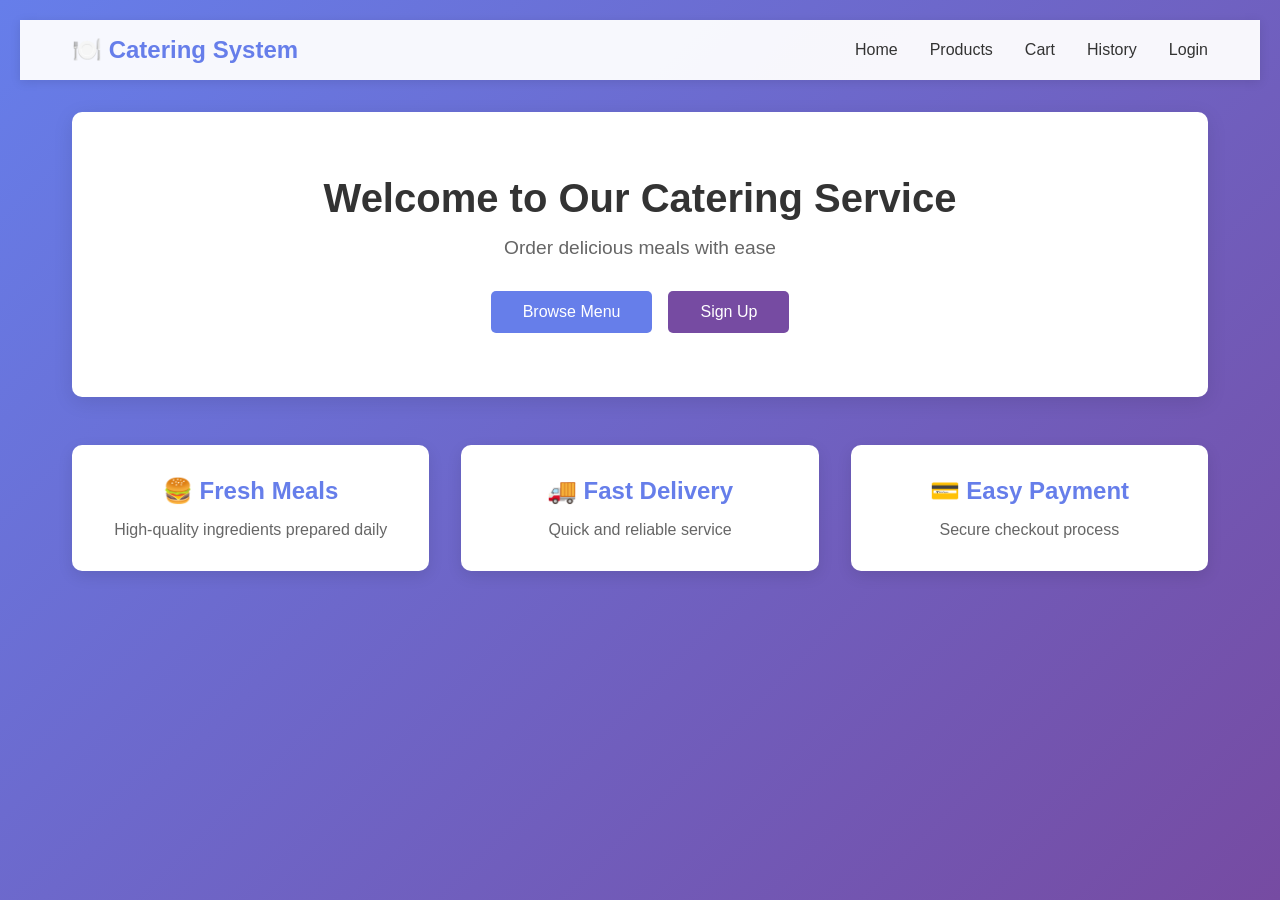
<file: CSE370-Project--main/Catering Management Website with User Authentication, Dynamic Ordering, and Spending Tracking/assests/index.html>
<!DOCTYPE html>
<html lang="en">
<head>
    <meta charset="UTF-8">
    <meta name="viewport" content="width=device-width, initial-scale=1.0">
    <title>Catering Payment System</title>
    <link rel="stylesheet" href="style.css">
</head>
<body>
    <nav class="navbar">
        <div class="nav-container">
            <h1 class="logo">🍽️ Catering System</h1>
            <div class="nav-links" id="navLinks">
                <a href="index.html">Home</a>
                <a href="products.html" id="productsLink">Products</a>
                <a href="cart.html" id="cartLink">Cart</a>
                <a href="history.html" id="historyLink">History</a>
                <a href="#" id="authLink">Login</a>
            </div>
        </div>
    </nav>

    <div class="container">
        <div class="hero">
            <h2>Welcome to Our Catering Service</h2>
            <p>Order delicious meals with ease</p>
            <div class="hero-buttons">
                <a href="products.html" class="btn btn-primary">Browse Menu</a>
                <a href="register.html" class="btn btn-secondary">Sign Up</a>
            </div>
        </div>

        <div class="features">
            <div class="feature-card">
                <h3>🍔 Fresh Meals</h3>
                <p>High-quality ingredients prepared daily</p>
            </div>
            <div class="feature-card">
                <h3>🚚 Fast Delivery</h3>
                <p>Quick and reliable service</p>
            </div>
            <div class="feature-card">
                <h3>💳 Easy Payment</h3>
                <p>Secure checkout process</p>
            </div>
        </div>
    </div>

    <script src="auth.js"></script>
    <script>
        // Update navigation based on login status
        function updateNav() {
            const token = localStorage.getItem('token');
            const authLink = document.getElementById('authLink');
            
            if (token) {
                authLink.textContent = 'Logout';
                authLink.href = '#';
                authLink.onclick = (e) => {
                    e.preventDefault();
                    logout();
                };
            }
        }
        
        updateNav();
    </script>
</body>
</html>
</file>
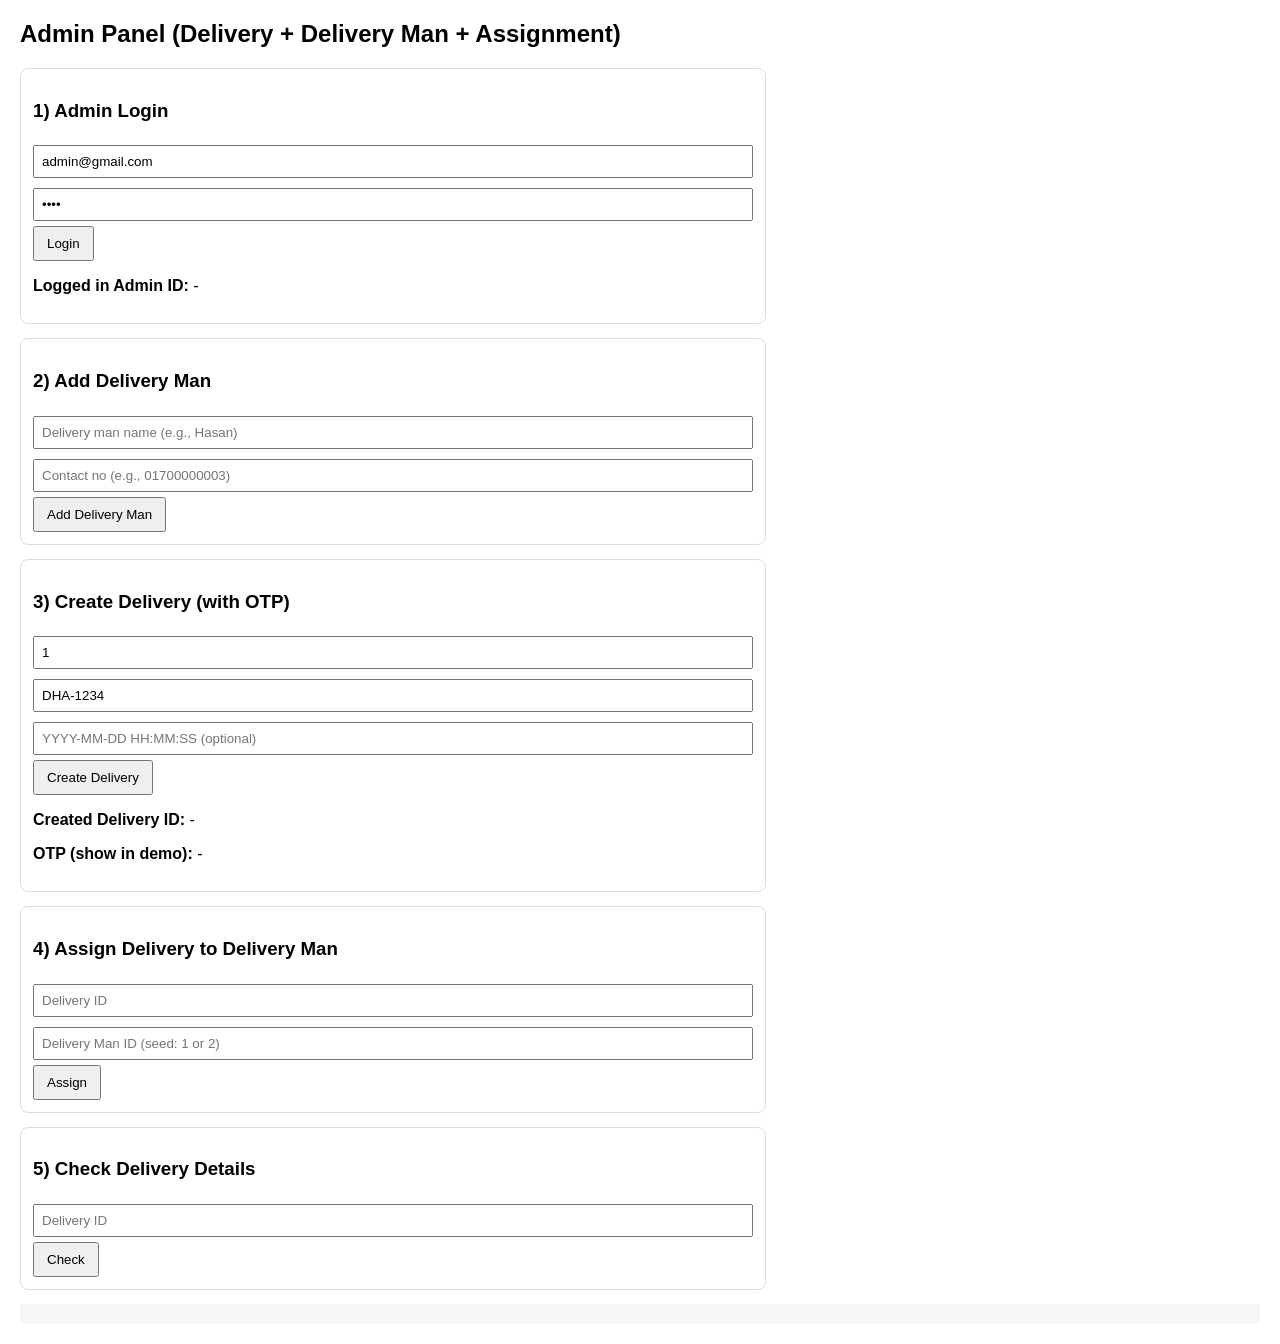
<file: CSE370-Project--main/deliveryapp/admin.html>
<!doctype html>
<html>
<head>
  <meta charset="utf-8">
  <title>Admin Panel (Demo)</title>
  <style>
    body { font-family: Arial, sans-serif; margin: 20px; }
    .card { border: 1px solid #ddd; padding: 12px; border-radius: 8px; margin-bottom: 14px; max-width: 720px; }
    input { padding: 7px; margin: 5px 0; width: 100%; box-sizing: border-box; }
    button { padding: 8px 12px; cursor: pointer; }
    pre { background: #f6f6f6; padding: 10px; overflow:auto; }
  </style>
</head>
<body>
  <h2>Admin Panel (Delivery + Delivery Man + Assignment)</h2>

  <div class="card">
    <h3>1) Admin Login</h3>
    <input id="email" placeholder="email" value="admin@gmail.com">
    <input id="password" placeholder="password" value="1234" type="password">
    <button onclick="login()">Login</button>
    <p><b>Logged in Admin ID:</b> <span id="aid">-</span></p>
  </div>

  <div class="card">
    <h3>2) Add Delivery Man</h3>
    <input id="dm_name" placeholder="Delivery man name (e.g., Hasan)">
    <input id="dm_contact" placeholder="Contact no (e.g., 01700000003)">
    <button onclick="addDM()">Add Delivery Man</button>
  </div>

  <div class="card">
    <h3>3) Create Delivery (with OTP)</h3>
    <input id="customer_id" placeholder="Customer ID (seed: 1 or 2)" value="1">
    <input id="vehicle_no" placeholder="Vehicle no (e.g., DHA-1234)" value="DHA-1234">
    <input id="delivery_time" placeholder="YYYY-MM-DD HH:MM:SS (optional)">
    <button onclick="createDelivery()">Create Delivery</button>
    <p><b>Created Delivery ID:</b> <span id="did">-</span></p>
    <p><b>OTP (show in demo):</b> <span id="otp">-</span></p>
  </div>

  <div class="card">
    <h3>4) Assign Delivery to Delivery Man</h3>
    <input id="assign_did" placeholder="Delivery ID">
    <input id="assign_dmid" placeholder="Delivery Man ID (seed: 1 or 2)">
    <button onclick="assign()">Assign</button>
  </div>

  <div class="card">
    <h3>5) Check Delivery Details</h3>
    <input id="check_did" placeholder="Delivery ID">
    <button onclick="checkDelivery()">Check</button>
  </div>

  <pre id="out"></pre>

<script>
const api = (file) => "../backend/" + file;

function show(obj){ document.getElementById("out").textContent = JSON.stringify(obj, null, 2); }

async function post(file, body){
  const r = await fetch(api(file), {
    method: "POST",
    headers: {"Content-Type": "application/json"},
    body: JSON.stringify(body)
  });
  const data = await r.json().catch(()=>({message:"Invalid JSON"}));
  if(!r.ok) { show({error:true, status:r.status, data}); return null; }
  show(data); return data;
}

async function login(){
  const data = await post("admin_login.php", {email: email.value, password: password.value});
  if(data){ aid.textContent = data.A_id; }
}

async function addDM(){
  const A_id = Number(aid.textContent);
  if(!A_id) return show({message:"Login first"});
  const data = await post("admin_add_deliveryman.php", {A_id, name: dm_name.value, contact_no: dm_contact.value});
  return data;
}

async function createDelivery(){
  const data = await post("delivery_create.php", {
    customer_id: Number(customer_id.value),
    vehicle_no: vehicle_no.value,
    delivery_time: delivery_time.value
  });
  if(data){
    did.textContent = data.d_id;
    otp.textContent = data.otp_code;
    assign_did.value = data.d_id;
    check_did.value = data.d_id;
  }
}

async function assign(){
  const A_id = Number(aid.textContent);
  if(!A_id) return show({message:"Login first"});
  const data = await post("admin_assign_delivery.php", {
    A_id,
    d_id: Number(assign_did.value),
    dm_id: Number(assign_dmid.value)
  });
  return data;
}

async function checkDelivery(){
  const d_id = Number(check_did.value);
  const r = await fetch(api("delivery_logs.php") + "?d_id=" + encodeURIComponent(d_id));
  const data = await r.json();
  show(data);
}
</script>
</body>
</html>
</file>
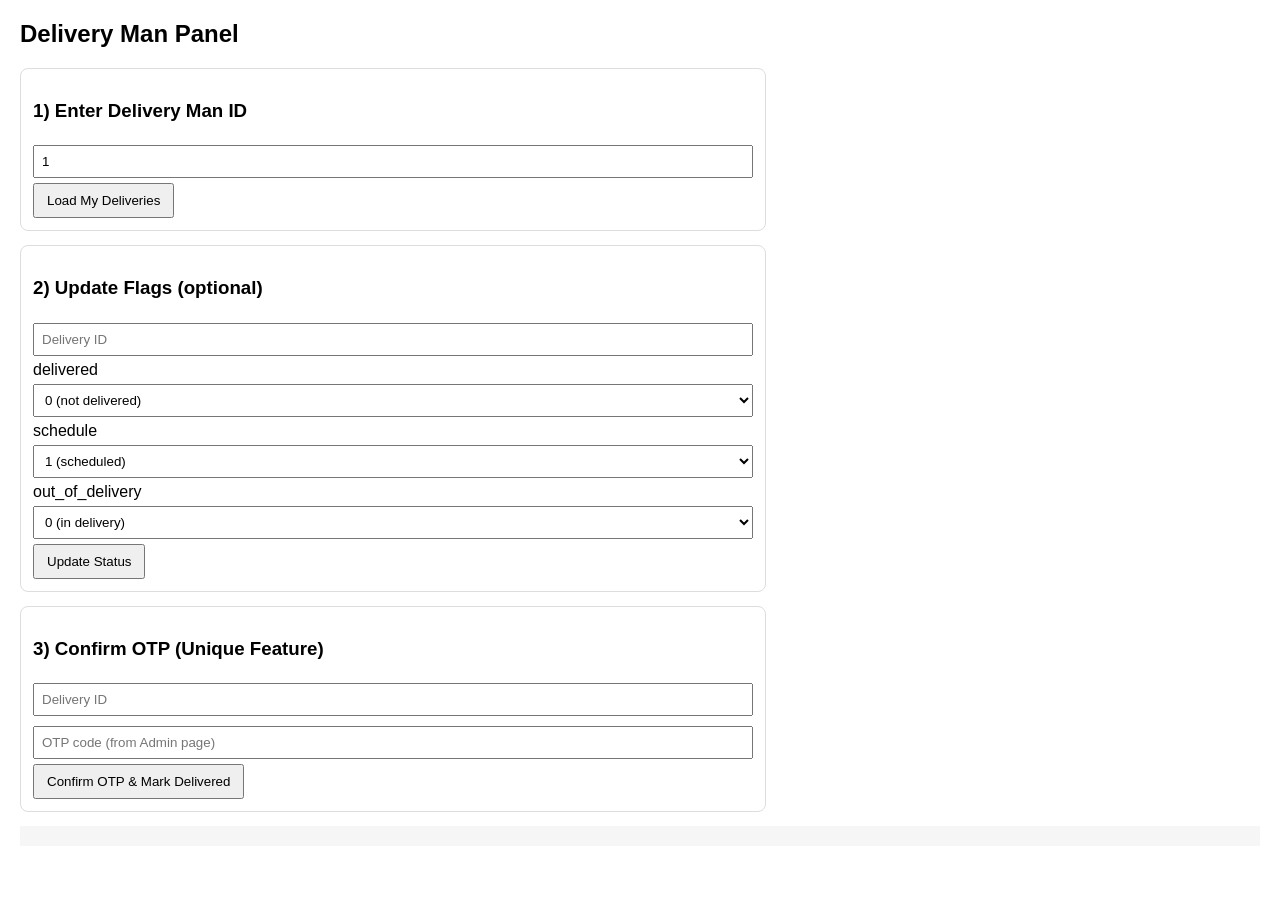
<file: CSE370-Project--main/deliveryapp/deliveryman.html>
<!doctype html>
<html>
<head>
  <meta charset="utf-8">
  <title>Delivery Man Panel (Demo)</title>
  <style>
    body { font-family: Arial, sans-serif; margin: 20px; }
    .card { border: 1px solid #ddd; padding: 12px; border-radius: 8px; margin-bottom: 14px; max-width: 720px; }
    input, select { padding: 7px; margin: 5px 0; width: 100%; box-sizing: border-box; }
    button { padding: 8px 12px; cursor: pointer; }
    pre { background: #f6f6f6; padding: 10px; overflow:auto; }
  </style>
</head>
<body>
  <h2>Delivery Man Panel</h2>

  <div class="card">
    <h3>1) Enter Delivery Man ID</h3>
    <input id="dm_id" placeholder="Delivery Man ID (seed: 1 or 2)" value="1">
    <button onclick="load()">Load My Deliveries</button>
  </div>

  <div class="card">
    <h3>2) Update Flags (optional)</h3>
    <input id="d_id" placeholder="Delivery ID">
    <label>delivered</label>
    <select id="delivered">
      <option value="0">0 (not delivered)</option>
      <option value="1">1 (delivered)</option>
    </select>
    <label>schedule</label>
    <select id="schedule">
      <option value="0">0 (not scheduled)</option>
      <option value="1" selected>1 (scheduled)</option>
    </select>
    <label>out_of_delivery</label>
    <select id="out_of_delivery">
      <option value="0" selected>0 (in delivery)</option>
      <option value="1">1 (out of delivery)</option>
    </select>
    <button onclick="updateStatus()">Update Status</button>
  </div>

  <div class="card">
    <h3>3) Confirm OTP (Unique Feature)</h3>
    <input id="otp_did" placeholder="Delivery ID">
    <input id="otp_code" placeholder="OTP code (from Admin page)">
    <button onclick="confirmOtp()">Confirm OTP & Mark Delivered</button>
  </div>

  <pre id="out"></pre>

<script>
const api = (file) => "../backend/" + file;
function show(obj){ document.getElementById("out").textContent = JSON.stringify(obj, null, 2); }

async function load(){
  const id = Number(dm_id.value);
  const r = await fetch(api("dm_my_deliveries.php") + "?dm_id=" + encodeURIComponent(id));
  const data = await r.json();
  show(data);

  // auto-fill first delivery for convenience
  if(Array.isArray(data) && data.length){
    d_id.value = data[0].d_id;
    otp_did.value = data[0].d_id;
  }
}

async function post(file, body){
  const r = await fetch(api(file), {
    method: "POST",
    headers: {"Content-Type":"application/json"},
    body: JSON.stringify(body)
  });
  const data = await r.json().catch(()=>({message:"Invalid JSON"}));
  if(!r.ok){ show({error:true, status:r.status, data}); return null; }
  show(data); return data;
}

async function updateStatus(){
  const body = {
    dm_id: Number(dm_id.value),
    d_id: Number(d_id.value),
    delivered: Number(delivered.value),
    schedule: Number(schedule.value),
    out_of_delivery: Number(out_of_delivery.value)
  };
  await post("dm_update_status.php", body);
}

async function confirmOtp(){
  const body = {
    dm_id: Number(dm_id.value),
    d_id: Number(otp_did.value),
    otp_code: otp_code.value
  };
  await post("dm_confirm_otp.php", body);
}
</script>
</body>
</html>
</file>
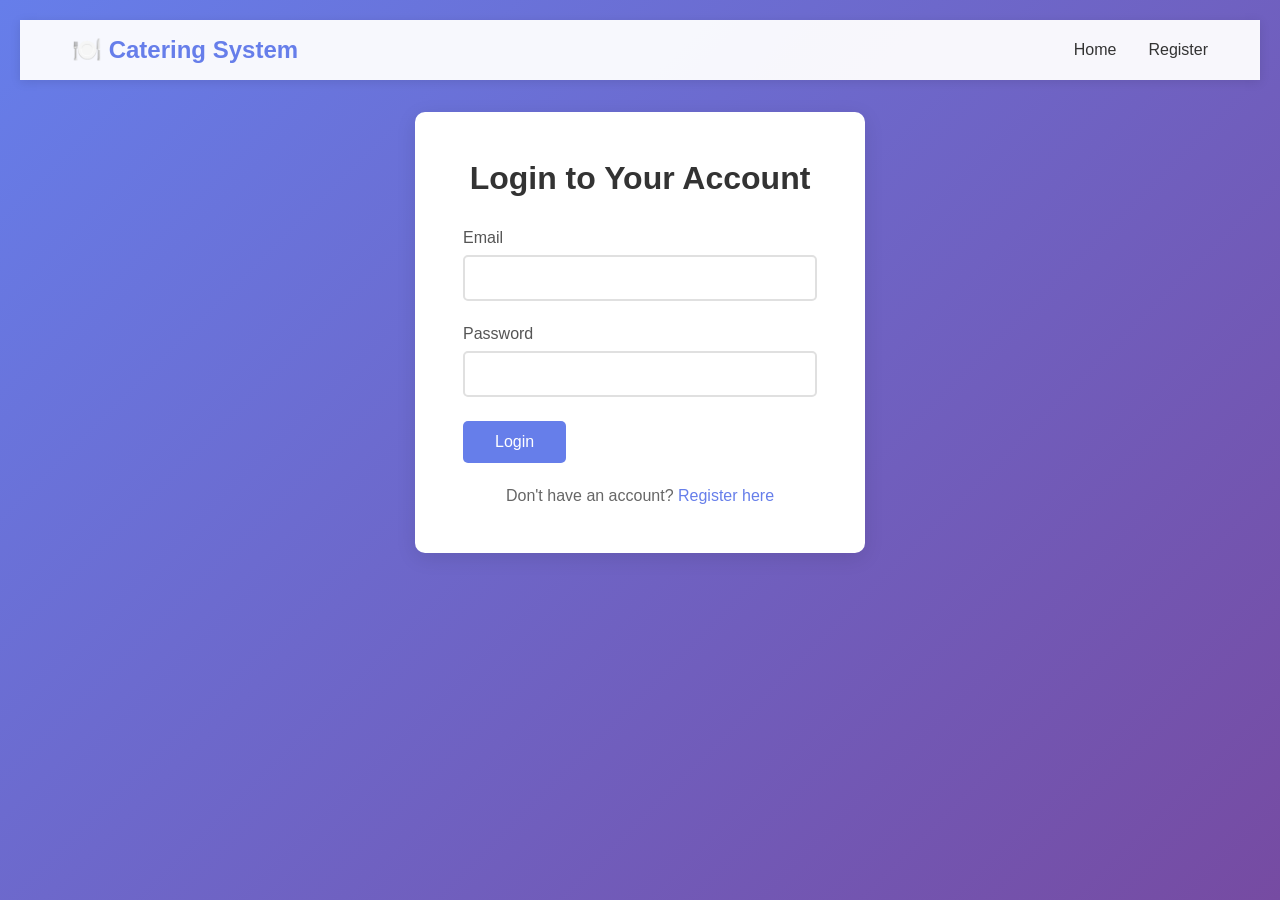
<file: CSE370-Project--main/Catering Management Website with User Authentication, Dynamic Ordering, and Spending Tracking/assests/cart.html>
<!DOCTYPE html>
<html lang="en">
<head>
    <meta charset="UTF-8">
    <meta name="viewport" content="width=device-width, initial-scale=1.0">
    <title>Cart - Catering System</title>
    <link rel="stylesheet" href="style.css">
</head>
<body>
    <nav class="navbar">
        <div class="nav-container">
            <h1 class="logo">🍽️ Catering System</h1>
            <div class="nav-links">
                <a href="index.html">Home</a>
                <a href="products.html">Products</a>
                <a href="cart.html">Cart</a>
                <a href="history.html">History</a>
                <a href="#" id="authLink">Logout</a>
            </div>
        </div>
    </nav>

    <div class="container">
        <h2>Your Cart</h2>
        <div id="message"></div>
        <div id="cartContent">
            <p>Loading cart...</p>
        </div>
    </div>

    <script src="auth.js"></script>
    <script>
        const API_URL = 'http://localhost:5000';

        // Check authentication
        function checkAuth() {
            const token = localStorage.getItem('token');
            if (!token) {
                window.location.href = 'login.html';
                return false;
            }
            return true;
        }

        // Update navigation
        function updateNav() {
            const authLink = document.getElementById('authLink');
            authLink.onclick = (e) => {
                e.preventDefault();
                logout();
            };
        }

        // Load cart
        async function loadCart() {
            if (!checkAuth()) return;

            const token = localStorage.getItem('token');
            
            try {
                const response = await fetch(`${API_URL}/api/cart`, {
                    headers: { 'Authorization': token }
                });

                if (response.status === 401) {
                    localStorage.removeItem('token');
                    window.location.href = 'login.html';
                    return;
                }

                const cartItems = await response.json();
                displayCart(cartItems);
            } catch (error) {
                document.getElementById('cartContent').innerHTML = 
                    '<p class="error">Failed to load cart. Please try again.</p>';
            }
        }

        // Display cart
        function displayCart(items) {
            const cartDiv = document.getElementById('cartContent');

            if (items.length === 0) {
                cartDiv.innerHTML = `
                    <div class="empty-cart">
                        <p>Your cart is empty</p>
                        <a href="products.html" class="btn btn-primary">Browse Products</a>
                    </div>
                `;
                return;
            }

            let total = 0;
            const itemsHtml = items.map(item => {
                const itemTotal = item.price * item.qty;
                total += itemTotal;
                return `
                    <div class="cart-item">
                        <div class="item-details">
                            <h3>${item.name}</h3>
                            <p>Price: $${item.price}</p>
                            <p>Quantity: ${item.qty}</p>
                        </div>
                        <div class="item-total">
                            <strong>$${itemTotal}</strong>
                        </div>
                    </div>
                `;
            }).join('');

            cartDiv.innerHTML = `
                <div class="cart-items">
                    ${itemsHtml}
                </div>
                <div class="cart-summary">
                    <h3>Total: $${total}</h3>
                    <button class="btn btn-primary" onclick="checkout()">Proceed to Checkout</button>
                </div>
            `;
        }

        // Checkout
        async function checkout() {
            const token = localStorage.getItem('token');
            const messageDiv = document.getElementById('message');

            try {
                const response = await fetch(`${API_URL}/api/cart/checkout`, {
                    method: 'POST',
                    headers: { 'Authorization': token }
                });

                const data = await response.text();

                if (response.ok) {
                    messageDiv.className = 'message success';
                    messageDiv.textContent = data;
                    setTimeout(() => {
                        window.location.href = 'history.html';
                    }, 2000);
                } else {
                    messageDiv.className = 'message error';
                    messageDiv.textContent = 'Checkout failed. Please try again.';
                }
            } catch (error) {
                messageDiv.className = 'message error';
                messageDiv.textContent = 'Checkout failed. Please try again.';
            }
        }

        updateNav();
        loadCart();
    </script>
</body>
</html>
</file>
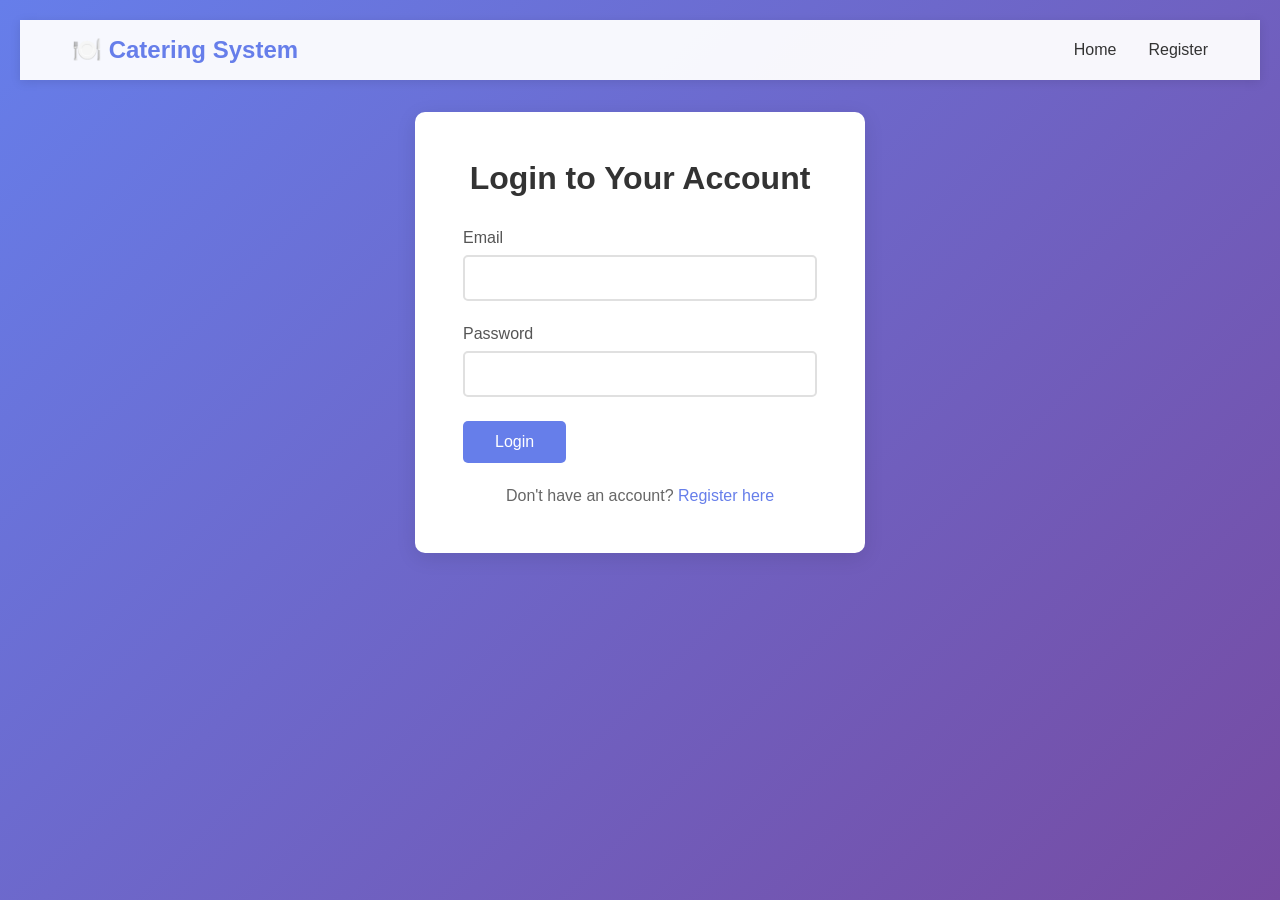
<file: CSE370-Project--main/Catering Management Website with User Authentication, Dynamic Ordering, and Spending Tracking/assests/history.html>
<!DOCTYPE html>
<html lang="en">
<head>
    <meta charset="UTF-8">
    <meta name="viewport" content="width=device-width, initial-scale=1.0">
    <title>Order History - Catering System</title>
    <link rel="stylesheet" href="style.css">
</head>
<body>
    <nav class="navbar">
        <div class="nav-container">
            <h1 class="logo">🍽️ Catering System</h1>
            <div class="nav-links">
                <a href="index.html">Home</a>
                <a href="products.html">Products</a>
                <a href="cart.html">Cart</a>
                <a href="history.html">History</a>
                <a href="#" id="authLink">Logout</a>
            </div>
        </div>
    </nav>

    <div class="container">
        <h2>Order History</h2>
        <div id="message"></div>
        <div id="historyContent">
            <p>Loading order history...</p>
        </div>
    </div>

    <script src="auth.js"></script>
    <script>
        const API_URL = 'http://localhost:5000';

        // Check authentication
        function checkAuth() {
            const token = localStorage.getItem('token');
            if (!token) {
                window.location.href = 'login.html';
                return false;
            }
            return true;
        }

        // Update navigation
        function updateNav() {
            const authLink = document.getElementById('authLink');
            authLink.onclick = (e) => {
                e.preventDefault();
                logout();
            };
        }

        // Load order history
        async function loadHistory() {
            if (!checkAuth()) return;

            const token = localStorage.getItem('token');
            
            try {
                const response = await fetch(`${API_URL}/api/history`, {
                    headers: { 'Authorization': token }
                });

                if (response.status === 401) {
                    localStorage.removeItem('token');
                    window.location.href = 'login.html';
                    return;
                }

                const orders = await response.json();
                displayHistory(orders);
            } catch (error) {
                document.getElementById('historyContent').innerHTML = 
                    '<p class="error">Failed to load order history. Please try again.</p>';
            }
        }

        // Display order history
        function displayHistory(orders) {
            const historyDiv = document.getElementById('historyContent');

            if (orders.length === 0) {
                historyDiv.innerHTML = `
                    <div class="empty-history">
                        <p>No orders yet</p>
                        <a href="products.html" class="btn btn-primary">Start Shopping</a>
                    </div>
                `;
                return;
            }

            const ordersHtml = orders.map(order => {
                const orderDate = new Date(order.created_at).toLocaleDateString('en-US', {
                    year: 'numeric',
                    month: 'long',
                    day: 'numeric',
                    hour: '2-digit',
                    minute: '2-digit'
                });
                return `
                    <div class="order-card">
                        <div class="order-header">
                            <h3>Order #${order.id}</h3>
                            <span class="order-date">${orderDate}</span>
                        </div>
                        <div class="order-details">
                            <p class="order-total">Total: $${order.total}</p>
                        </div>
                    </div>
                `;
            }).join('');

            historyDiv.innerHTML = `<div class="orders-list">${ordersHtml}</div>`;
        }

        updateNav();
        loadHistory();
    </script>
</body>
</html>
</file>
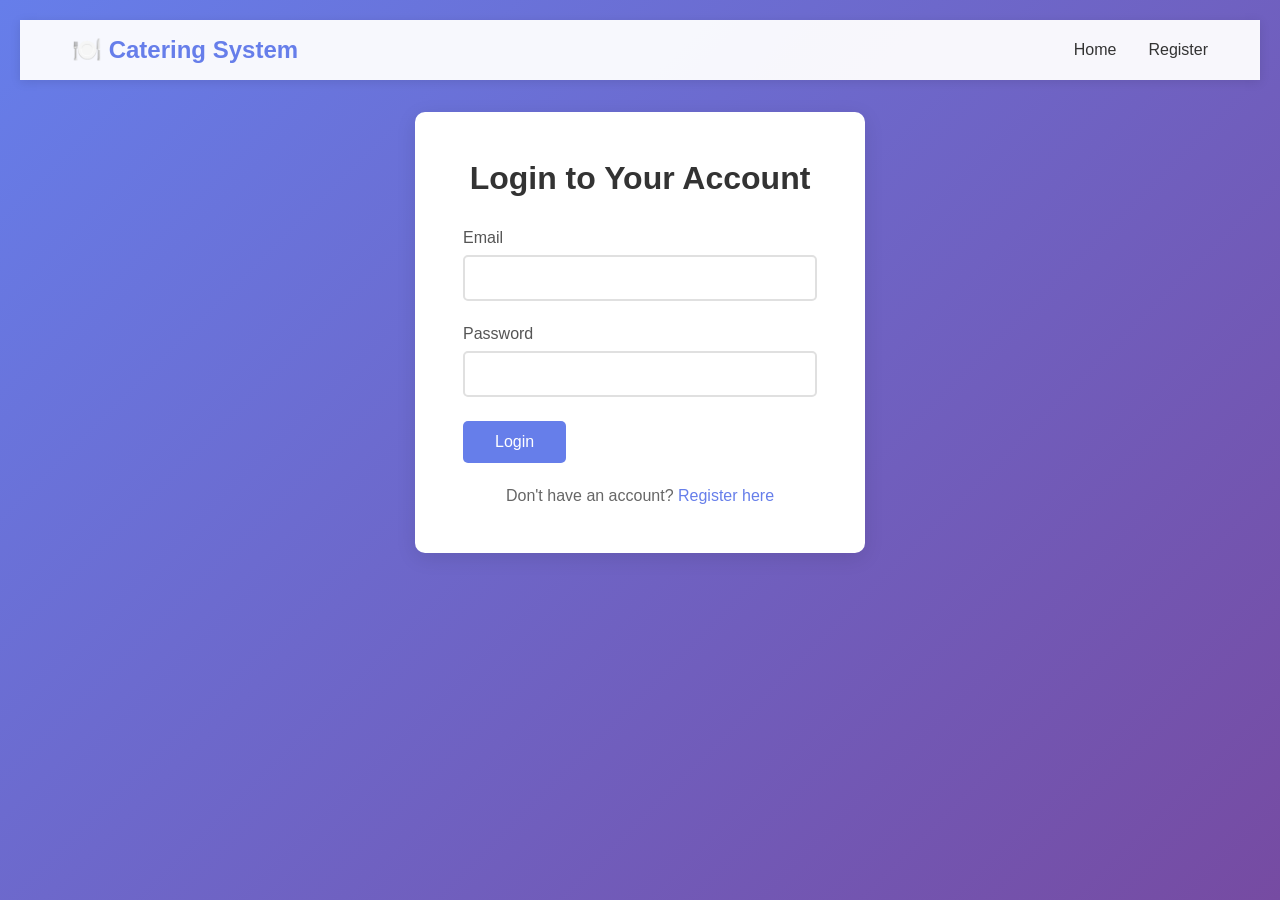
<file: CSE370-Project--main/Catering Management Website with User Authentication, Dynamic Ordering, and Spending Tracking/assests/login.html>
<!DOCTYPE html>
<html lang="en">
<head>
    <meta charset="UTF-8">
    <meta name="viewport" content="width=device-width, initial-scale=1.0">
    <title>Login - Catering System</title>
    <link rel="stylesheet" href="style.css">
</head>
<body>
    <nav class="navbar">
        <div class="nav-container">
            <h1 class="logo">🍽️ Catering System</h1>
            <div class="nav-links">
                <a href="index.html">Home</a>
                <a href="register.html">Register</a>
            </div>
        </div>
    </nav>

    <div class="container">
        <div class="auth-form">
            <h2>Login to Your Account</h2>
            <div id="message"></div>
            <form id="loginForm">
                <div class="form-group">
                    <label>Email</label>
                    <input type="email" id="email" required>
                </div>
                <div class="form-group">
                    <label>Password</label>
                    <input type="password" id="password" required>
                </div>
                <button type="submit" class="btn btn-primary">Login</button>
            </form>
            <p class="auth-link">Don't have an account? <a href="register.html">Register here</a></p>
        </div>
    </div>

    <script>
        const API_URL = 'http://localhost:5000';

        document.getElementById('loginForm').addEventListener('submit', async (e) => {
            e.preventDefault();
            
            const email = document.getElementById('email').value;
            const password = document.getElementById('password').value;
            const messageDiv = document.getElementById('message');

            try {
                const response = await fetch(`${API_URL}/api/login`, {
                    method: 'POST',
                    headers: { 'Content-Type': 'application/json' },
                    body: JSON.stringify({ email, password })
                });

                if (response.ok) {
                    const data = await response.json();
                    localStorage.setItem('token', data.token);
                    messageDiv.className = 'message success';
                    messageDiv.textContent = 'Login successful! Redirecting...';
                    setTimeout(() => {
                        window.location.href = 'products.html';
                    }, 1000);
                } else {
                    const errorText = await response.text();
                    messageDiv.className = 'message error';
                    messageDiv.textContent = errorText;
                }
            } catch (error) {
                messageDiv.className = 'message error';
                messageDiv.textContent = 'Login failed. Please try again.';
            }
        });
    </script>
</body>
</html>
</file>
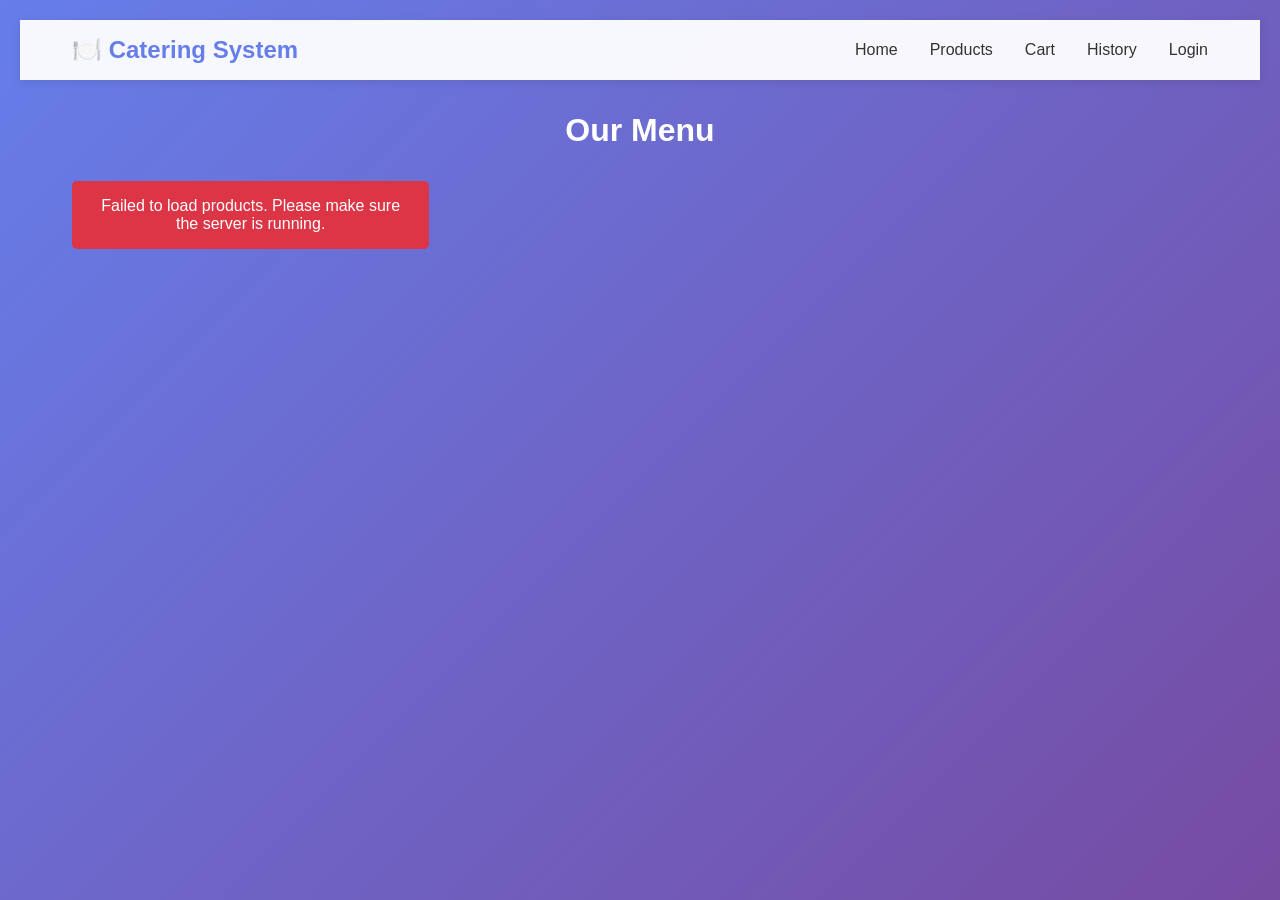
<file: CSE370-Project--main/Catering Management Website with User Authentication, Dynamic Ordering, and Spending Tracking/assests/products.html>
<!DOCTYPE html>
<html lang="en">
<head>
    <meta charset="UTF-8">
    <meta name="viewport" content="width=device-width, initial-scale=1.0">
    <title>Products - Catering System</title>
    <link rel="stylesheet" href="style.css">
</head>
<body>
    <nav class="navbar">
        <div class="nav-container">
            <h1 class="logo">🍽️ Catering System</h1>
            <div class="nav-links">
                <a href="index.html">Home</a>
                <a href="products.html">Products</a>
                <a href="cart.html">Cart</a>
                <a href="history.html">History</a>
                <a href="#" id="authLink">Login</a>
            </div>
        </div>
    </nav>

    <div class="container">
        <h2>Our Menu</h2>
        <div id="message"></div>
        <div class="products-grid" id="productsGrid">
            <p>Loading products...</p>
        </div>
    </div>

    <script src="auth.js"></script>
    <script>
        const API_URL = 'http://localhost:5000';

        // Update navigation
        function updateNav() {
            const token = localStorage.getItem('token');
            const authLink = document.getElementById('authLink');
            
            if (token) {
                authLink.textContent = 'Logout';
                authLink.href = '#';
                authLink.onclick = (e) => {
                    e.preventDefault();
                    logout();
                };
            }
        }

        // Load products
        async function loadProducts() {
            try {
                const response = await fetch(`${API_URL}/api/products`);
                const products = await response.json();
                displayProducts(products);
            } catch (error) {
                document.getElementById('productsGrid').innerHTML = 
                    '<p class="error">Failed to load products. Please make sure the server is running.</p>';
            }
        }

        // Display products
        function displayProducts(products) {
            const grid = document.getElementById('productsGrid');
            const token = localStorage.getItem('token');

            if (products.length === 0) {
                grid.innerHTML = '<p>No products available</p>';
                return;
            }

            grid.innerHTML = products.map(product => `
                <div class="product-card">
                    <h3>${product.name}</h3>
                    <p class="price">$${product.price}</p>
                    ${token ? `
                        <div class="quantity-control">
                            <label>Quantity:</label>
                            <input type="number" id="qty-${product.id}" value="1" min="1" max="99">
                        </div>
                        <button class="btn btn-primary" onclick="addToCart(${product.id})">
                            Add to Cart
                        </button>
                    ` : `
                        <p class="auth-required">Please <a href="login.html">login</a> to order</p>
                    `}
                </div>
            `).join('');
        }

        // Add to cart
        async function addToCart(productId) {
            const token = localStorage.getItem('token');
            const qty = document.getElementById(`qty-${productId}`).value;
            const messageDiv = document.getElementById('message');

            if (!token) {
                window.location.href = 'login.html';
                return;
            }

            try {
                const response = await fetch(`${API_URL}/api/cart/add`, {
                    method: 'POST',
                    headers: {
                        'Content-Type': 'application/json',
                        'Authorization': token
                    },
                    body: JSON.stringify({
                        product_id: productId,
                        qty: parseInt(qty)
                    })
                });

                const data = await response.text();
                
                if (response.ok) {
                    messageDiv.className = 'message success';
                    messageDiv.textContent = data;
                    setTimeout(() => {
                        messageDiv.textContent = '';
                        messageDiv.className = '';
                    }, 3000);
                } else if (response.status === 401) {
                    localStorage.removeItem('token');
                    window.location.href = 'login.html';
                } else {
                    messageDiv.className = 'message error';
                    messageDiv.textContent = 'Failed to add to cart';
                }
            } catch (error) {
                messageDiv.className = 'message error';
                messageDiv.textContent = 'Failed to add to cart. Please try again.';
            }
        }

        updateNav();
        loadProducts();
    </script>
</body>
</html>
</file>
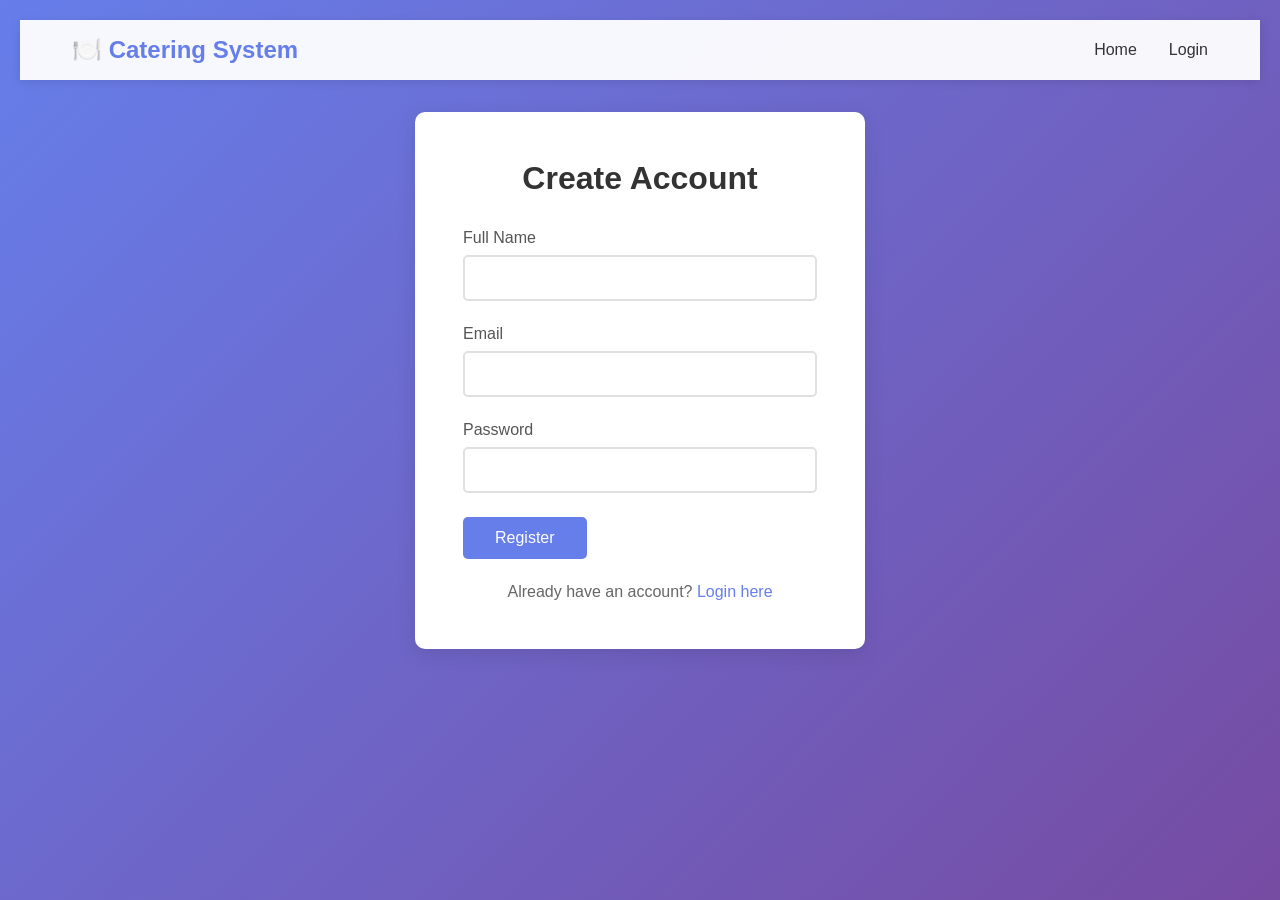
<file: CSE370-Project--main/Catering Management Website with User Authentication, Dynamic Ordering, and Spending Tracking/assests/register.html>
<!DOCTYPE html>
<html lang="en">
<head>
    <meta charset="UTF-8">
    <meta name="viewport" content="width=device-width, initial-scale=1.0">
    <title>Register - Catering System</title>
    <link rel="stylesheet" href="style.css">
</head>
<body>
    <nav class="navbar">
        <div class="nav-container">
            <h1 class="logo">🍽️ Catering System</h1>
            <div class="nav-links">
                <a href="index.html">Home</a>
                <a href="login.html">Login</a>
            </div>
        </div>
    </nav>

    <div class="container">
        <div class="auth-form">
            <h2>Create Account</h2>
            <div id="message"></div>
            <form id="registerForm">
                <div class="form-group">
                    <label>Full Name</label>
                    <input type="text" id="name" required>
                </div>
                <div class="form-group">
                    <label>Email</label>
                    <input type="email" id="email" required>
                </div>
                <div class="form-group">
                    <label>Password</label>
                    <input type="password" id="password" required minlength="6">
                </div>
                <button type="submit" class="btn btn-primary">Register</button>
            </form>
            <p class="auth-link">Already have an account? <a href="login.html">Login here</a></p>
        </div>
    </div>

    <script>
        const API_URL = 'http://localhost:5000';

        document.getElementById('registerForm').addEventListener('submit', async (e) => {
            e.preventDefault();
            
            const name = document.getElementById('name').value;
            const email = document.getElementById('email').value;
            const password = document.getElementById('password').value;
            const messageDiv = document.getElementById('message');

            try {
                const response = await fetch(`${API_URL}/api/register`, {
                    method: 'POST',
                    headers: { 'Content-Type': 'application/json' },
                    body: JSON.stringify({ name, email, password })
                });

                const data = await response.text();
                
                if (response.ok) {
                    messageDiv.className = 'message success';
                    messageDiv.textContent = data;
                    setTimeout(() => {
                        window.location.href = 'login.html';
                    }, 1500);
                } else {
                    messageDiv.className = 'message error';
                    messageDiv.textContent = data;
                }
            } catch (error) {
                messageDiv.className = 'message error';
                messageDiv.textContent = 'Registration failed. Please try again.';
            }
        });
    </script>
</body>
</html>
</file>
<file: CSE370-Project--main/Catering Management Website with User Authentication, Dynamic Ordering, and Spending Tracking/assests/style.css>
body { font-family: Arial; padding: 20px; }

* {
    margin: 0;
    padding: 0;
    box-sizing: border-box;
}

body {
    font-family: 'Segoe UI', Tahoma, Geneva, Verdana, sans-serif;
    background: linear-gradient(135deg, #667eea 0%, #764ba2 100%);
    min-height: 100vh;
    padding-bottom: 20px;
}

/* Navbar */
.navbar {
    background: rgba(255, 255, 255, 0.95);
    box-shadow: 0 2px 10px rgba(0,0,0,0.1);
    position: sticky;
    top: 0;
    z-index: 1000;
}

.nav-container {
    max-width: 1200px;
    margin: 0 auto;
    padding: 1rem 2rem;
    display: flex;
    justify-content: space-between;
    align-items: center;
}

.logo {
    font-size: 1.5rem;
    color: #667eea;
    margin: 0;
}

.nav-links {
    display: flex;
    gap: 2rem;
}

.nav-links a {
    color: #333;
    text-decoration: none;
    font-weight: 500;
    transition: color 0.3s;
}

.nav-links a:hover {
    color: #667eea;
}

/* Container */
.container {
    max-width: 1200px;
    margin: 2rem auto;
    padding: 0 2rem;
}

.container h2 {
    color: white;
    font-size: 2rem;
    margin-bottom: 1.5rem;
    text-align: center;
}

/* Hero Section */
.hero {
    text-align: center;
    background: white;
    padding: 4rem 2rem;
    border-radius: 10px;
    box-shadow: 0 5px 20px rgba(0,0,0,0.1);
    margin-bottom: 3rem;
}

.hero h2 {
    font-size: 2.5rem;
    color: #333;
    margin-bottom: 1rem;
}

.hero p {
    font-size: 1.2rem;
    color: #666;
    margin-bottom: 2rem;
}

.hero-buttons {
    display: flex;
    gap: 1rem;
    justify-content: center;
    flex-wrap: wrap;
}

/* Features */
.features {
    display: grid;
    grid-template-columns: repeat(auto-fit, minmax(250px, 1fr));
    gap: 2rem;
    margin-top: 2rem;
}

.feature-card {
    background: white;
    padding: 2rem;
    border-radius: 10px;
    box-shadow: 0 5px 15px rgba(0,0,0,0.1);
    text-align: center;
    transition: transform 0.3s;
}

.feature-card:hover {
    transform: translateY(-5px);
}

.feature-card h3 {
    font-size: 1.5rem;
    margin-bottom: 1rem;
    color: #667eea;
}

.feature-card p {
    color: #666;
}

/* Auth Form */
.auth-form {
    background: white;
    padding: 3rem;
    border-radius: 10px;
    box-shadow: 0 5px 20px rgba(0,0,0,0.1);
    max-width: 450px;
    margin: 0 auto;
}

.auth-form h2 {
    text-align: center;
    color: #333;
    margin-bottom: 2rem;
}

.form-group {
    margin-bottom: 1.5rem;
}

.form-group label {
    display: block;
    margin-bottom: 0.5rem;
    color: #555;
    font-weight: 500;
}

.form-group input {
    width: 100%;
    padding: 0.75rem;
    border: 2px solid #e0e0e0;
    border-radius: 5px;
    font-size: 1rem;
    transition: border-color 0.3s;
}

.form-group input:focus {
    outline: none;
    border-color: #667eea;
}

.auth-link {
    text-align: center;
    margin-top: 1.5rem;
    color: #666;
}

.auth-link a {
    color: #667eea;
    text-decoration: none;
    font-weight: 500;
}

.auth-link a:hover {
    text-decoration: underline;
}

/* Buttons */
.btn {
    padding: 0.75rem 2rem;
    border: none;
    border-radius: 5px;
    font-size: 1rem;
    font-weight: 500;
    cursor: pointer;
    transition: all 0.3s;
    text-decoration: none;
    display: inline-block;
}

.btn-primary {
    background: #667eea;
    color: white;
}

.btn-primary:hover {
    background: #5568d3;
    transform: translateY(-2px);
    box-shadow: 0 5px 15px rgba(102, 126, 234, 0.4);
}

.btn-secondary {
    background: #764ba2;
    color: white;
}

.btn-secondary:hover {
    background: #663d8f;
    transform: translateY(-2px);
}

/* Products Grid */
.products-grid {
    display: grid;
    grid-template-columns: repeat(auto-fill, minmax(280px, 1fr));
    gap: 2rem;
    margin-top: 2rem;
}

.product-card {
    background: white;
    padding: 2rem;
    border-radius: 10px;
    box-shadow: 0 5px 15px rgba(0,0,0,0.1);
    transition: transform 0.3s;
}

.product-card:hover {
    transform: translateY(-5px);
}

.product-card h3 {
    color: #333;
    margin-bottom: 1rem;
}

.price {
    font-size: 1.5rem;
    color: #667eea;
    font-weight: bold;
    margin: 1rem 0;
}

.quantity-control {
    margin: 1rem 0;
}

.quantity-control label {
    display: block;
    margin-bottom: 0.5rem;
    color: #555;
    font-weight: 500;
}

.quantity-control input {
    width: 100%;
    padding: 0.5rem;
    border: 2px solid #e0e0e0;
    border-radius: 5px;
    font-size: 1rem;
}

.auth-required {
    text-align: center;
    color: #666;
    margin-top: 1rem;
}

.auth-required a {
    color: #667eea;
    text-decoration: none;
    font-weight: 500;
}

.auth-required a:hover {
    text-decoration: underline;
}

/* Cart */
.cart-items {
    background: white;
    padding: 2rem;
    border-radius: 10px;
    box-shadow: 0 5px 15px rgba(0,0,0,0.1);
    margin-bottom: 2rem;
}

.cart-item {
    display: flex;
    justify-content: space-between;
    align-items: center;
    padding: 1.5rem;
    border-bottom: 1px solid #e0e0e0;
}

.cart-item:last-child {
    border-bottom: none;
}

.item-details h3 {
    color: #333;
    margin-bottom: 0.5rem;
}

.item-details p {
    color: #666;
    margin: 0.25rem 0;
}

.item-total {
    font-size: 1.5rem;
    color: #667eea;
    font-weight: bold;
}

.cart-summary {
    background: white;
    padding: 2rem;
    border-radius: 10px;
    box-shadow: 0 5px 15px rgba(0,0,0,0.1);
    text-align: center;
}

.cart-summary h3 {
    font-size: 2rem;
    color: #333;
    margin-bottom: 1.5rem;
}

.empty-cart, .empty-history {
    background: white;
    padding: 3rem;
    border-radius: 10px;
    box-shadow: 0 5px 15px rgba(0,0,0,0.1);
    text-align: center;
}

.empty-cart p, .empty-history p {
    font-size: 1.2rem;
    color: #666;
    margin-bottom: 2rem;
}

/* Order History */
.orders-list {
    display: grid;
    gap: 1.5rem;
}

.order-card {
    background: white;
    padding: 2rem;
    border-radius: 10px;
    box-shadow: 0 5px 15px rgba(0,0,0,0.1);
    transition: transform 0.3s;
}

.order-card:hover {
    transform: translateY(-3px);
}

.order-header {
    display: flex;
    justify-content: space-between;
    align-items: center;
    margin-bottom: 1rem;
    padding-bottom: 1rem;
    border-bottom: 2px solid #e0e0e0;
}

.order-header h3 {
    color: #333;
    margin: 0;
}

.order-date {
    color: #666;
    font-size: 0.9rem;
}

.order-details {
    padding-top: 0.5rem;
}

.order-total {
    font-size: 1.5rem;
    color: #667eea;
    font-weight: bold;
    margin: 0;
}

/* Messages */
.message {
    padding: 1rem;
    border-radius: 5px;
    margin-bottom: 1rem;
    text-align: center;
}

.message.success {
    background: #d4edda;
    color: #155724;
    border: 1px solid #c3e6cb;
}

.message.error {
    background: #f8d7da;
    color: #721c24;
    border: 1px solid #f5c6cb;
}

.error {
    color: #fff;
    background: #dc3545;
    padding: 1rem;
    border-radius: 5px;
    text-align: center;
}

/* Responsive Design */
@media (max-width: 768px) {
    .nav-container {
        flex-direction: column;
        gap: 1rem;
    }

    .nav-links {
        flex-wrap: wrap;
        justify-content: center;
        gap: 1rem;
    }

    .hero h2 {
        font-size: 2rem;
    }

    .hero p {
        font-size: 1rem;
    }

    .products-grid {
        grid-template-columns: 1fr;
    }

    .cart-item {
        flex-direction: column;
        gap: 1rem;
        text-align: center;
    }

    .order-header {
        flex-direction: column;
        gap: 0.5rem;
        text-align: center;
    }

    .container {
        padding: 0 1rem;
    }

    .auth-form {
        padding: 2rem 1.5rem;
    }
}
</file>
